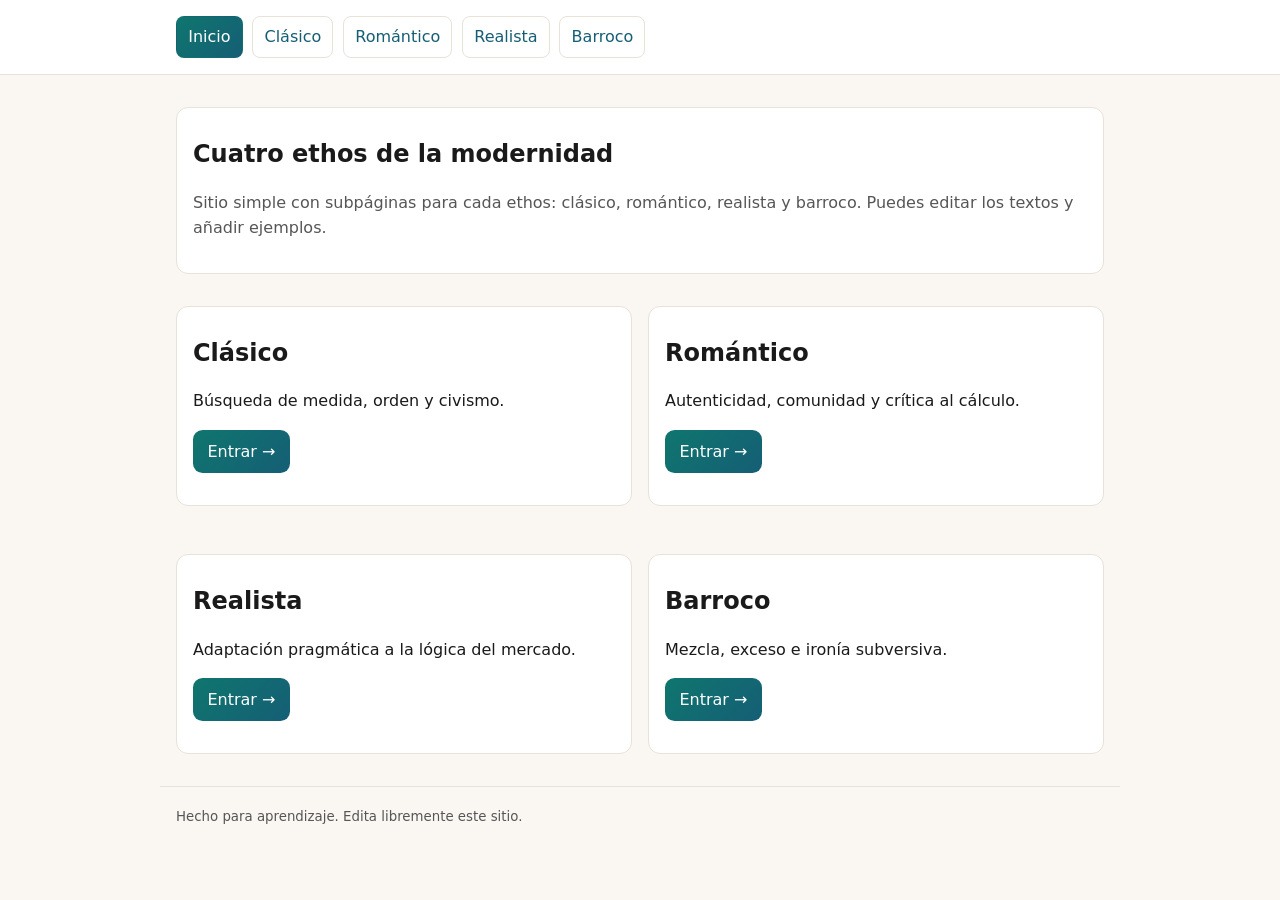
<file: index.html>
<!doctype html>
<html lang="es">
<head>
  <meta charset="utf-8"/><meta name="viewport" content="width=device-width,initial-scale=1"/>
  <title>Ethos — Inicio</title>
  <link rel="stylesheet" href="styles.css"/>
</head>
<body>
<header>
  <div class="wrap">
    <nav aria-label="Secciones">
      <a aria-current="page" href="index.html">Inicio</a>
      <a href="clasico.html">Clásico</a>
      <a href="romantico.html">Romántico</a>
      <a href="realista.html">Realista</a>
      <a href="barroco.html">Barroco</a>
    </nav>
  </div>
</header>

<main class="wrap">
  <section class="card">
    <h1>Cuatro ethos de la modernidad</h1>
    <p class="muted">Sitio simple con subpáginas para cada ethos: clásico, romántico, realista y barroco. Puedes editar los textos y añadir ejemplos.</p>
  </section>

  <section class="grid">
    <article class="card col-6">
      <h2>Clásico</h2>
      <p>Búsqueda de medida, orden y civismo.</p>
      <p><a class="btn" href="clasico.html">Entrar →</a></p>
    </article>
    <article class="card col-6">
      <h2>Romántico</h2>
      <p>Autenticidad, comunidad y crítica al cálculo.</p>
      <p><a class="btn" href="romantico.html">Entrar →</a></p>
    </article>
    <article class="card col-6">
      <h2>Realista</h2>
      <p>Adaptación pragmática a la lógica del mercado.</p>
      <p><a class="btn" href="realista.html">Entrar →</a></p>
    </article>
    <article class="card col-6">
      <h2>Barroco</h2>
      <p>Mezcla, exceso e ironía subversiva.</p>
      <p><a class="btn" href="barroco.html">Entrar →</a></p>
    </article>
  </section>
</main>

<footer class="wrap">
  <small class="muted">Hecho para aprendizaje. Edita libremente este sitio.</small>
</footer>
</body>
</html>
</file>
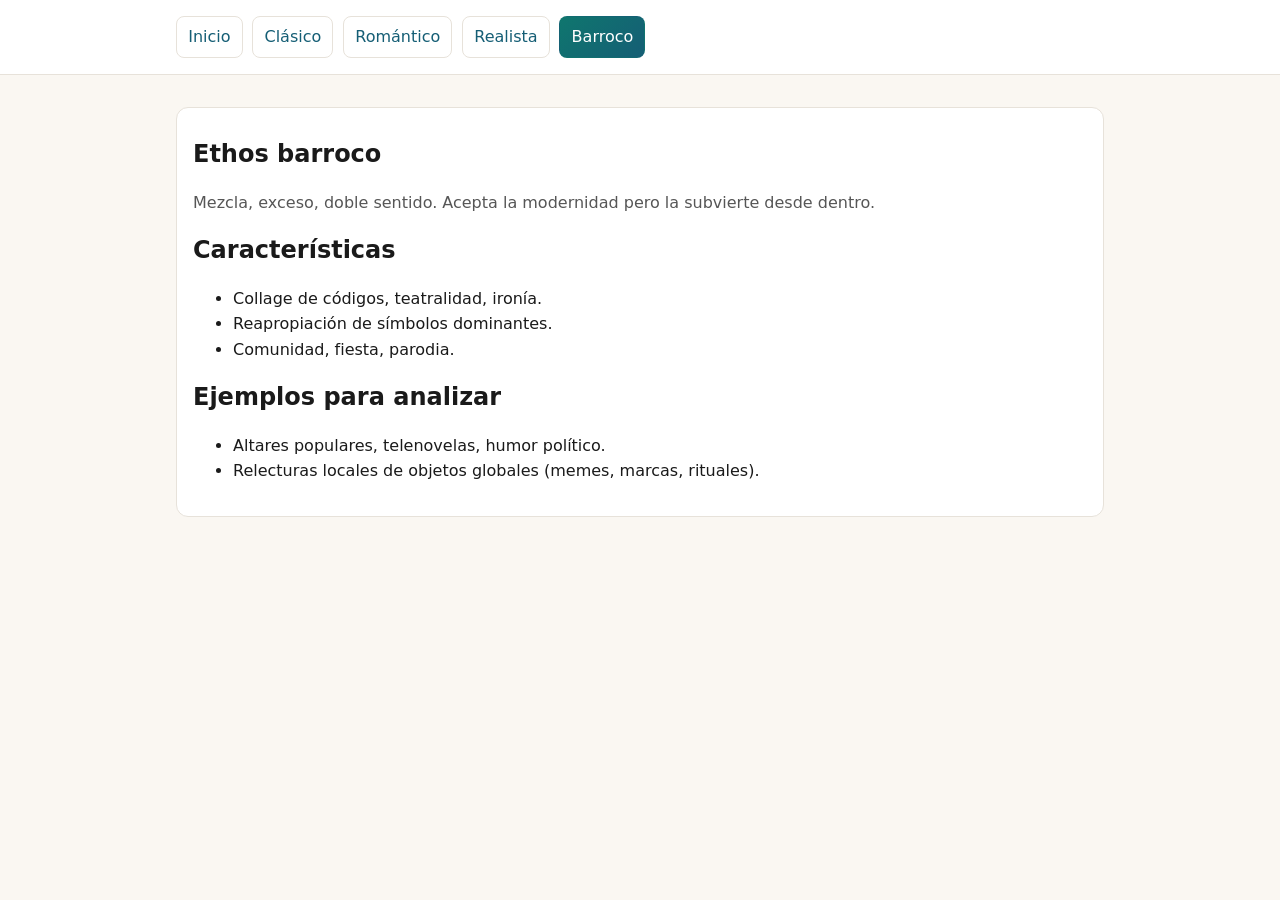
<file: barroco.html>
<!doctype html>
<html lang="es">
<head>
  <meta charset="utf-8"/><meta name="viewport" content="width=device-width,initial-scale=1"/>
  <title>Ethos barroco</title>
  <link rel="stylesheet" href="styles.css"/>
</head>
<body>
<header>
  <div class="wrap">
    <nav>
      <a href="index.html">Inicio</a>
      <a href="clasico.html">Clásico</a>
      <a href="romantico.html">Romántico</a>
      <a href="realista.html">Realista</a>
      <a aria-current="page" href="barroco.html">Barroco</a>
    </nav>
  </div>
</header>
<main class="wrap">
  <article class="card">
    <h1>Ethos barroco</h1>
    <p class="muted">Mezcla, exceso, doble sentido. Acepta la modernidad pero la subvierte desde dentro.</p>
    <h2>Características</h2>
    <ul>
      <li>Collage de códigos, teatralidad, ironía.</li>
      <li>Reapropiación de símbolos dominantes.</li>
      <li>Comunidad, fiesta, parodia.</li>
    </ul>
    <h2>Ejemplos para analizar</h2>
    <ul>
      <li>Altares populares, telenovelas, humor político.</li>
      <li>Relecturas locales de objetos globales (memes, marcas, rituales).</li>
    </ul>
  </article>
</main>
</body>
</html>
</file>
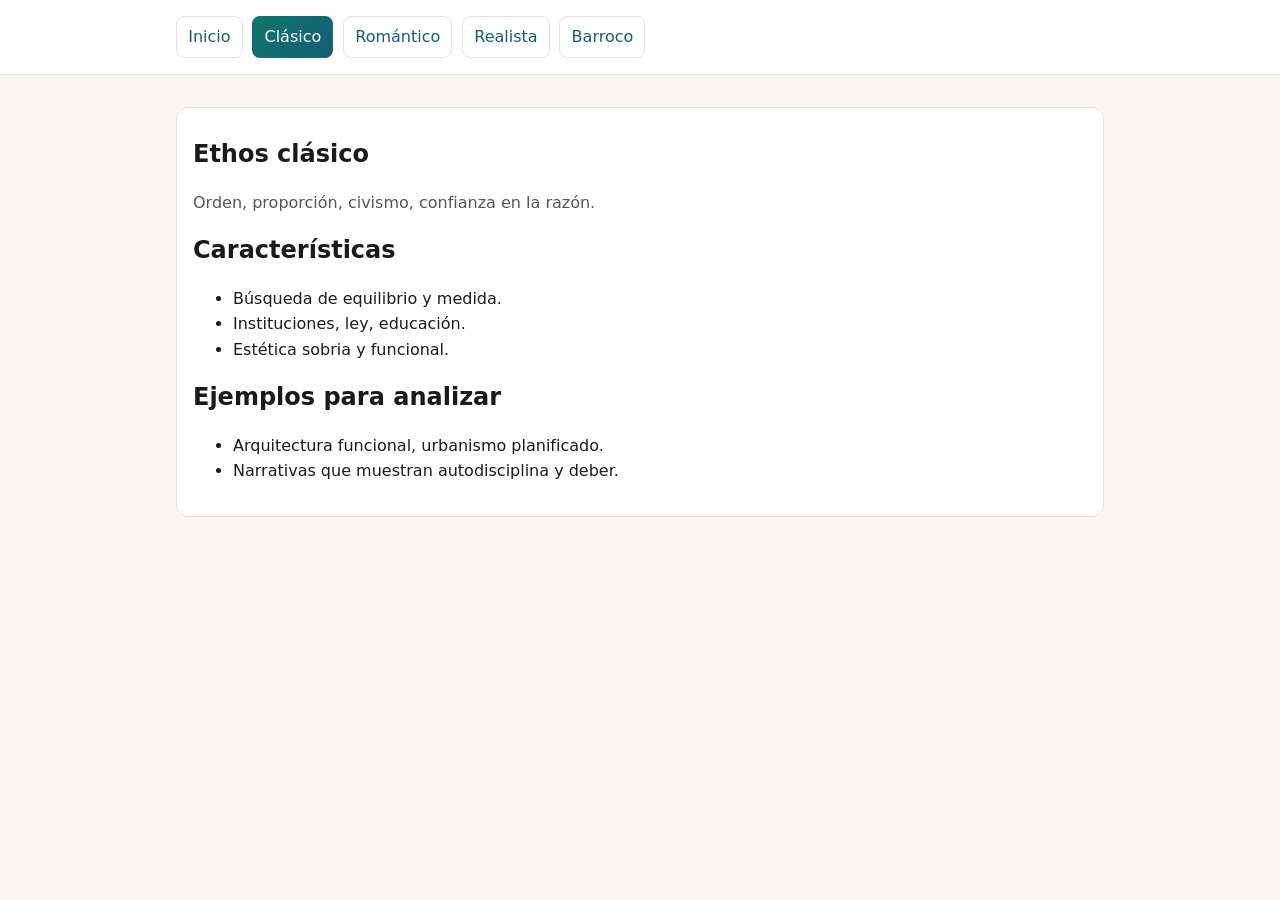
<file: clasico.html>
<!doctype html>
<html lang="es">
<head>
  <meta charset="utf-8"/><meta name="viewport" content="width=device-width,initial-scale=1"/>
  <title>Ethos clásico</title>
  <link rel="stylesheet" href="styles.css"/>
</head>
<body>
<header>
  <div class="wrap">
    <nav>
      <a href="index.html">Inicio</a>
      <a aria-current="page" href="clasico.html">Clásico</a>
      <a href="romantico.html">Romántico</a>
      <a href="realista.html">Realista</a>
      <a href="barroco.html">Barroco</a>
    </nav>
  </div>
</header>
<main class="wrap">
  <article class="card">
    <h1>Ethos clásico</h1>
    <p class="muted">Orden, proporción, civismo, confianza en la razón.</p>
    <h2>Características</h2>
    <ul>
      <li>Búsqueda de equilibrio y medida.</li>
      <li>Instituciones, ley, educación.</li>
      <li>Estética sobria y funcional.</li>
    </ul>
    <h2>Ejemplos para analizar</h2>
    <ul>
      <li>Arquitectura funcional, urbanismo planificado.</li>
      <li>Narrativas que muestran autodisciplina y deber.</li>
    </ul>
  </article>
</main>
</body>
</html>
</file>
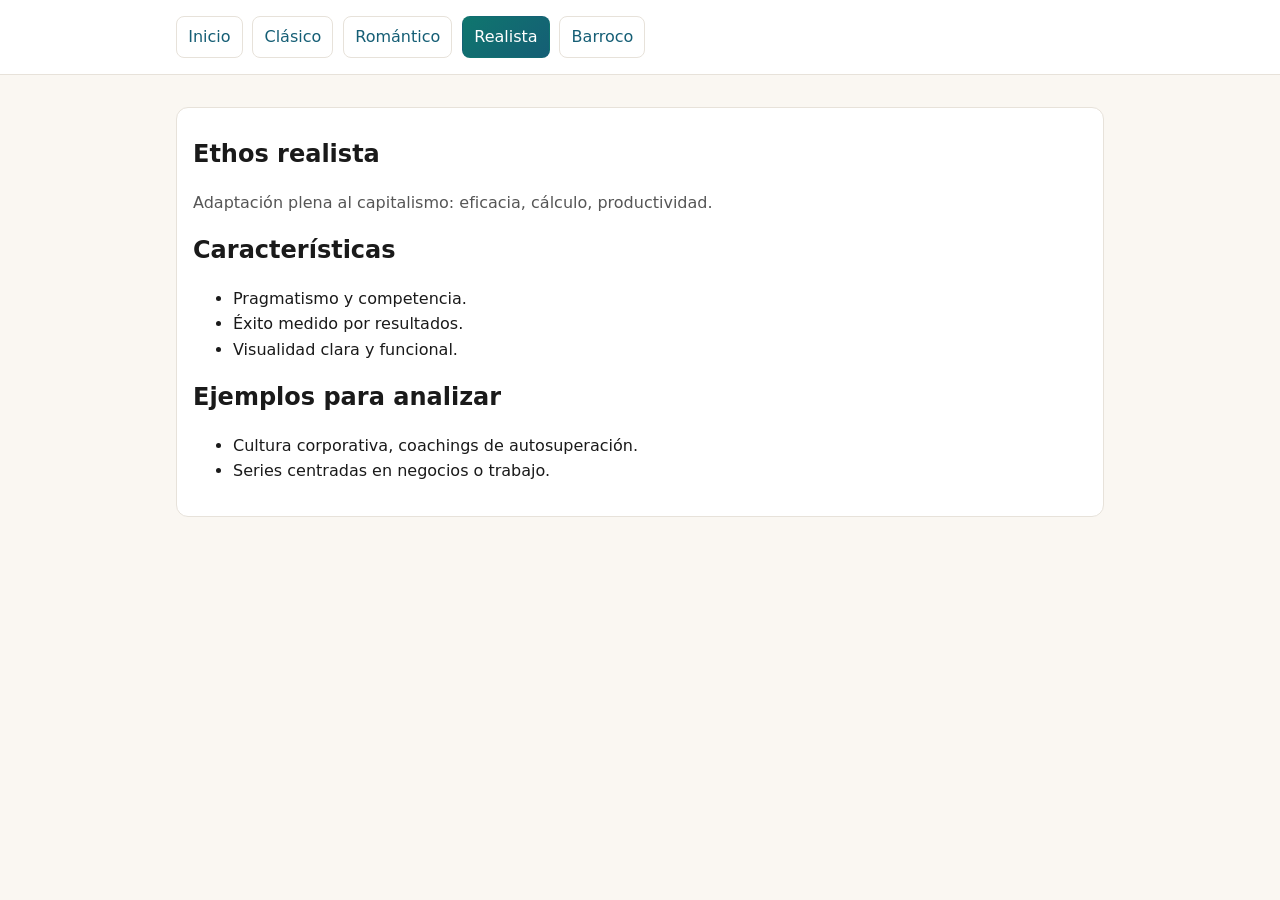
<file: realista.html>
<!doctype html>
<html lang="es">
<head>
  <meta charset="utf-8"/><meta name="viewport" content="width=device-width,initial-scale=1"/>
  <title>Ethos realista</title>
  <link rel="stylesheet" href="styles.css"/>
</head>
<body>
<header>
  <div class="wrap">
    <nav>
      <a href="index.html">Inicio</a>
      <a href="clasico.html">Clásico</a>
      <a href="romantico.html">Romántico</a>
      <a aria-current="page" href="realista.html">Realista</a>
      <a href="barroco.html">Barroco</a>
    </nav>
  </div>
</header>
<main class="wrap">
  <article class="card">
    <h1>Ethos realista</h1>
    <p class="muted">Adaptación plena al capitalismo: eficacia, cálculo, productividad.</p>
    <h2>Características</h2>
    <ul>
      <li>Pragmatismo y competencia.</li>
      <li>Éxito medido por resultados.</li>
      <li>Visualidad clara y funcional.</li>
    </ul>
    <h2>Ejemplos para analizar</h2>
    <ul>
      <li>Cultura corporativa, coachings de autosuperación.</li>
      <li>Series centradas en negocios o trabajo.</li>
    </ul>
  </article>
</main>
</body>
</html>
</file>
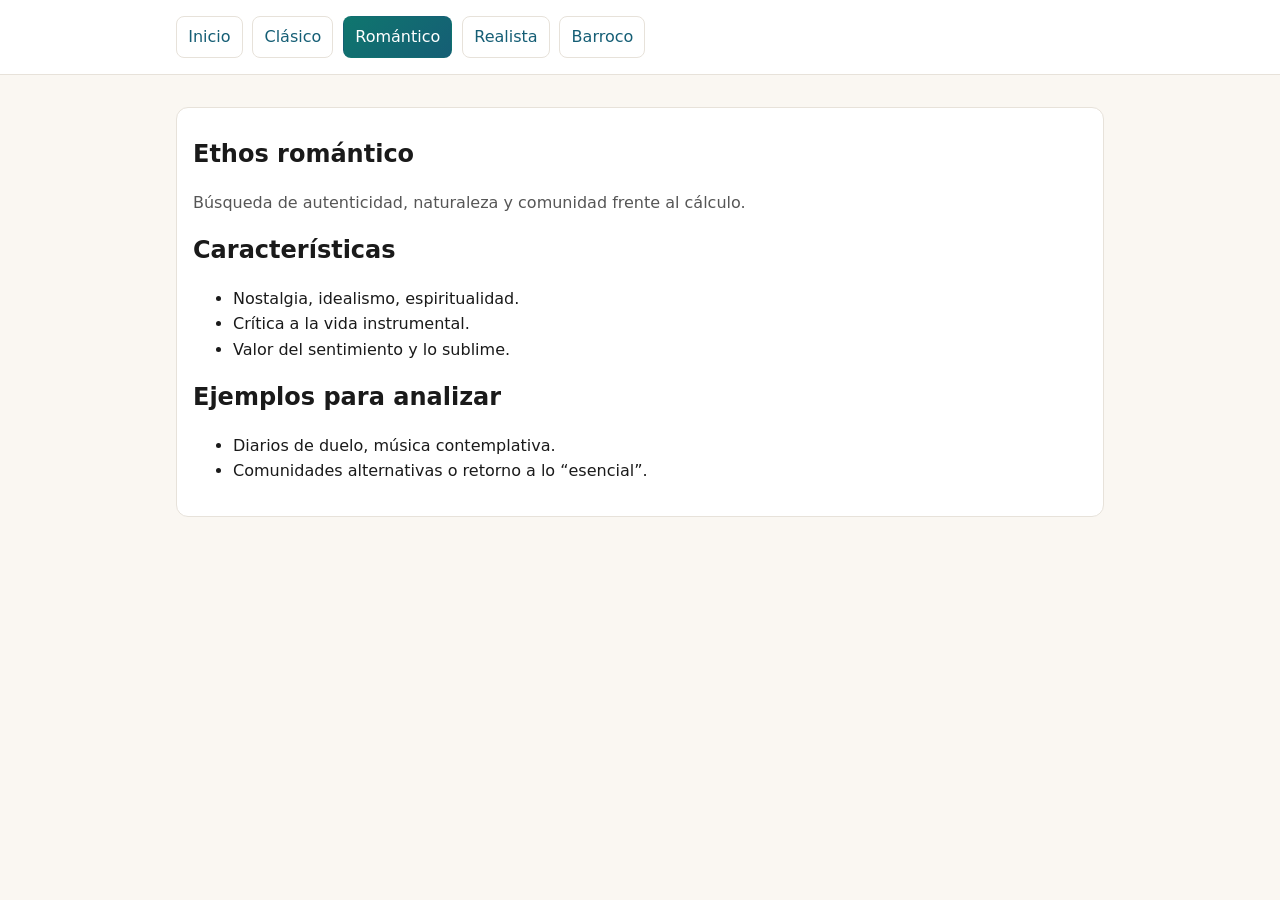
<file: romantico.html>
<!doctype html>
<html lang="es">
<head>
  <meta charset="utf-8"/><meta name="viewport" content="width=device-width,initial-scale=1"/>
  <title>Ethos romántico</title>
  <link rel="stylesheet" href="styles.css"/>
</head>
<body>
<header>
  <div class="wrap">
    <nav>
      <a href="index.html">Inicio</a>
      <a href="clasico.html">Clásico</a>
      <a aria-current="page" href="romantico.html">Romántico</a>
      <a href="realista.html">Realista</a>
      <a href="barroco.html">Barroco</a>
    </nav>
  </div>
</header>
<main class="wrap">
  <article class="card">
    <h1>Ethos romántico</h1>
    <p class="muted">Búsqueda de autenticidad, naturaleza y comunidad frente al cálculo.</p>
    <h2>Características</h2>
    <ul>
      <li>Nostalgia, idealismo, espiritualidad.</li>
      <li>Crítica a la vida instrumental.</li>
      <li>Valor del sentimiento y lo sublime.</li>
    </ul>
    <h2>Ejemplos para analizar</h2>
    <ul>
      <li>Diarios de duelo, música contemplativa.</li>
      <li>Comunidades alternativas o retorno a lo “esencial”.</li>
    </ul>
  </article>
</main>
</body>
</html>
</file>
<file: styles.css>
:root{
  --bg:#faf7f2; --fg:#1a1a1a; --muted:#565656; --card:#ffffff; --line:#e7e2da;
  --acc:#0f766e; --acc2:#155e75; --font: ui-sans-serif, Inter, system-ui, Arial;
}
*{box-sizing:border-box}
html,body{margin:0;background:var(--bg);color:var(--fg);font:16px/1.6 var(--font)}
a{color:var(--acc2);text-decoration:none}
header{border-bottom:1px solid var(--line);background:#fff;position:sticky;top:0}
.wrap{max-width:960px;margin:0 auto;padding:1rem}
nav{display:flex;gap:.6rem;flex-wrap:wrap}
nav a{padding:.45rem .7rem;border:1px solid var(--line);border-radius:.5rem;background:#fff}
nav a[aria-current="page"]{background:linear-gradient(135deg,var(--acc),var(--acc2));color:#fff;border-color:transparent}
h1,h2{margin:.7rem 0 .2rem}
.card{background:var(--card);border:1px solid var(--line);border-radius:12px;padding:1rem;margin:1rem 0}
.grid{display:grid;gap:1rem}
@media(min-width:800px){ .grid{grid-template-columns:repeat(12,1fr)} .col-6{grid-column:span 6} }
.muted{color:var(--muted)}
.btn{display:inline-block;background:linear-gradient(135deg,var(--acc),var(--acc2));color:#fff;border:none;border-radius:.6rem;padding:.55rem .9rem;cursor:pointer}
textarea,input,select{width:100%;padding:.6rem;border:1px solid var(--line);border-radius:.5rem;background:#fff;color:var(--fg)}
footer{border-top:1px solid var(--line);margin-top:2rem}
</file>
